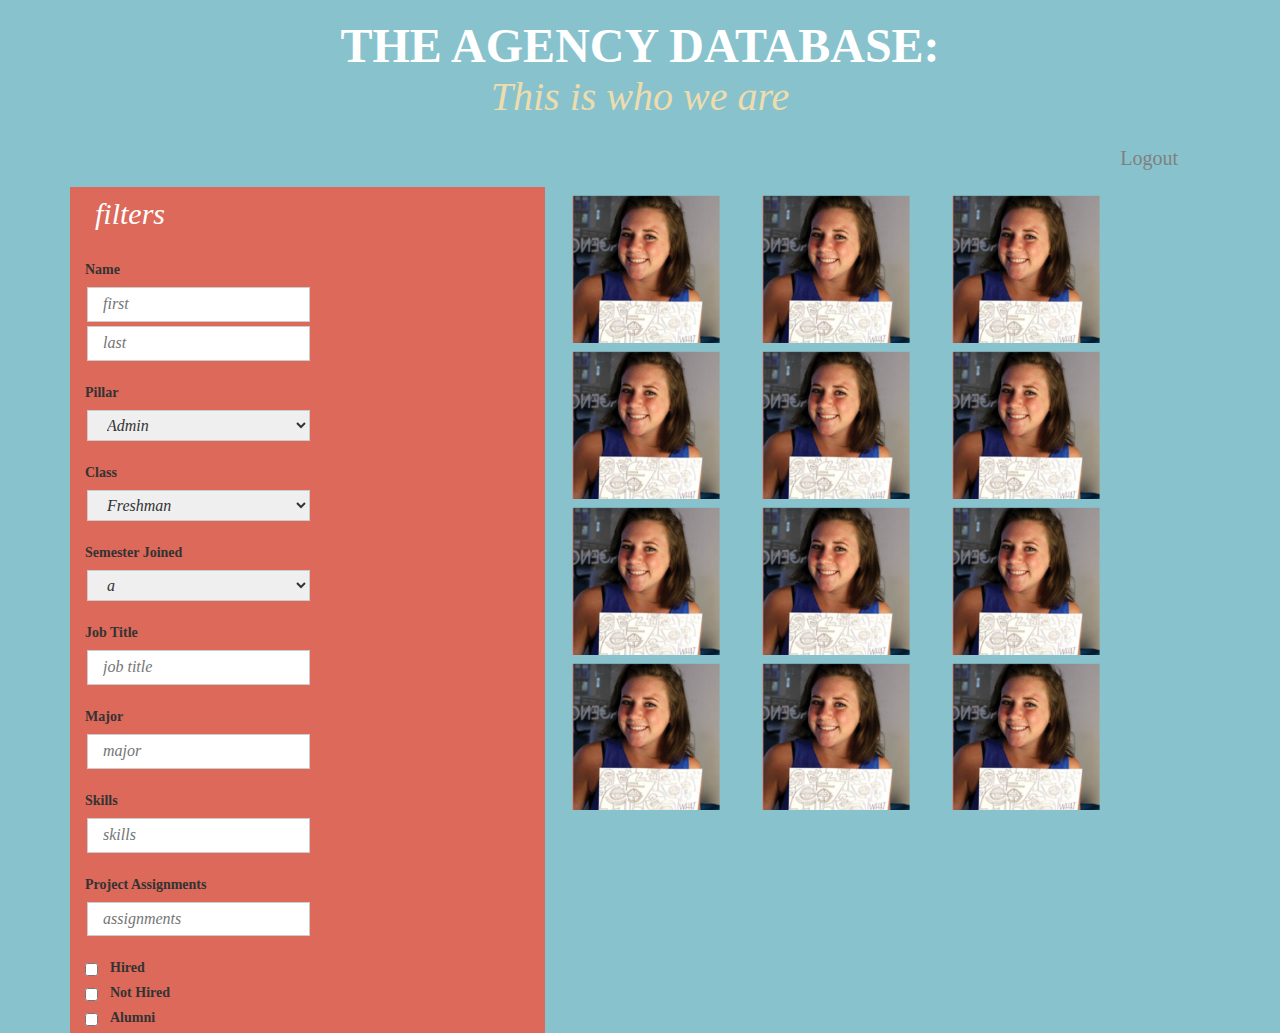
<file: index.html>
<!doctype html>
<html>
<head>
<meta charset="utf-8">
<title>The Agency</title>

	<link rel="stylesheet" href="bootstrap.css"/>
	<link rel="stylesheet" href="db-stylesheet.css"/>

</head>

<!-- <body style="background-color: #88c3cd"> -->
<div class="container">

		<h1 align="center">THE AGENCY DATABASE:</h1>
		<h2 align="center" >This is who we are</h2>
		<a href="login.html"><button class="logoutButton">Logout</button></a>


</div>



<div class="container">	</div>

<div class="container">
	<div class="col-5 col-sm-5 col-lg-5" style="background: #dc695a">


	<h3>filters</h3><br>

	<label>Name</label><input placeholder="first" class="form-control-search"><br>
	<input placeholder="last" class="form-control-search"><br><br>


	<label>Pillar</label>
	<select class="form-control-search">
		<option>Admin</option>
		<option>Catalyst</option>
		<option>Connector</option>
		<option>Creative</option>
		<option>NexGEN</option>
		<option>Strategist</option>
	</select><br><br>

	<label>Class</label>
	<select class="form-control-search">
		<option>Freshman</option>
		<option>Sophomore</option>
		<option>Junior</option>
		<option>Senior</option>
		<option>Super Senior</option>
	</select><br><br>

	<label>Semester Joined</label>
	<select class="form-control-search">
		<option>a</option>
		<option>b</option>
		<option>c</option>
		<option>d</option>
		<option>e</option>
	</select><br><br>

	<label>Job Title</label><input placeholder="job title" class="form-control-search"><br><br>
	<label>Major</label><input placeholder="major" class="form-control-search"><br><br>
	<label>Skills</label><input placeholder="skills" class="form-control-search"><br><br>
	<label>Project Assignments</label><input placeholder="assignments" class="form-control-search"><br><br>


	<input id="cb" type="checkbox" style="float: left; margin-top: 5px;>">
			<div style="margin-left: 25px;">
			    <label>Hired</label>
			</div>

	<input id="cb" type="checkbox" style="float: left; margin-top: 5px;>">
		<div style="margin-left: 25px;">
		      <label>Not Hired</label>
		</div>

	<input id="cb" type="checkbox" style="float: left; margin-top: 5px;>">
			<div style="margin-left: 25px;">
			    <label>Alumni</label>
			</div>


	</div>


	<div class="col-sm-2">
			<a href="show.html">	<img src="Assets/placeholder.PNG" class="headshot-search"/> </a>
			<img src="Assets/placeholder.PNG" class="headshot-search"/>
			<img src="Assets/placeholder.PNG" class="headshot-search"/>
			<img src="Assets/placeholder.PNG" class="headshot-search"/>
	</div>

	<div class="col-sm-2">
			<a href="show.html">	<img src="Assets/placeholder.PNG" class="headshot-search"/> </a>
			<img src="Assets/placeholder.PNG" class="headshot-search"/>
			<img src="Assets/placeholder.PNG" class="headshot-search"/>
			<img src="Assets/placeholder.PNG" class="headshot-search"/>
	</div>

	<div class="col-sm-2">
			<a href="show.html">	<img src="Assets/placeholder.PNG" class="headshot-search"/> </a>
			<img src="Assets/placeholder.PNG" class="headshot-search"/>
			<img src="Assets/placeholder.PNG" class="headshot-search"/>
			<img src="Assets/placeholder.PNG" class="headshot-search"/>
	</div>


	</div>




</body>



</html>
</file>
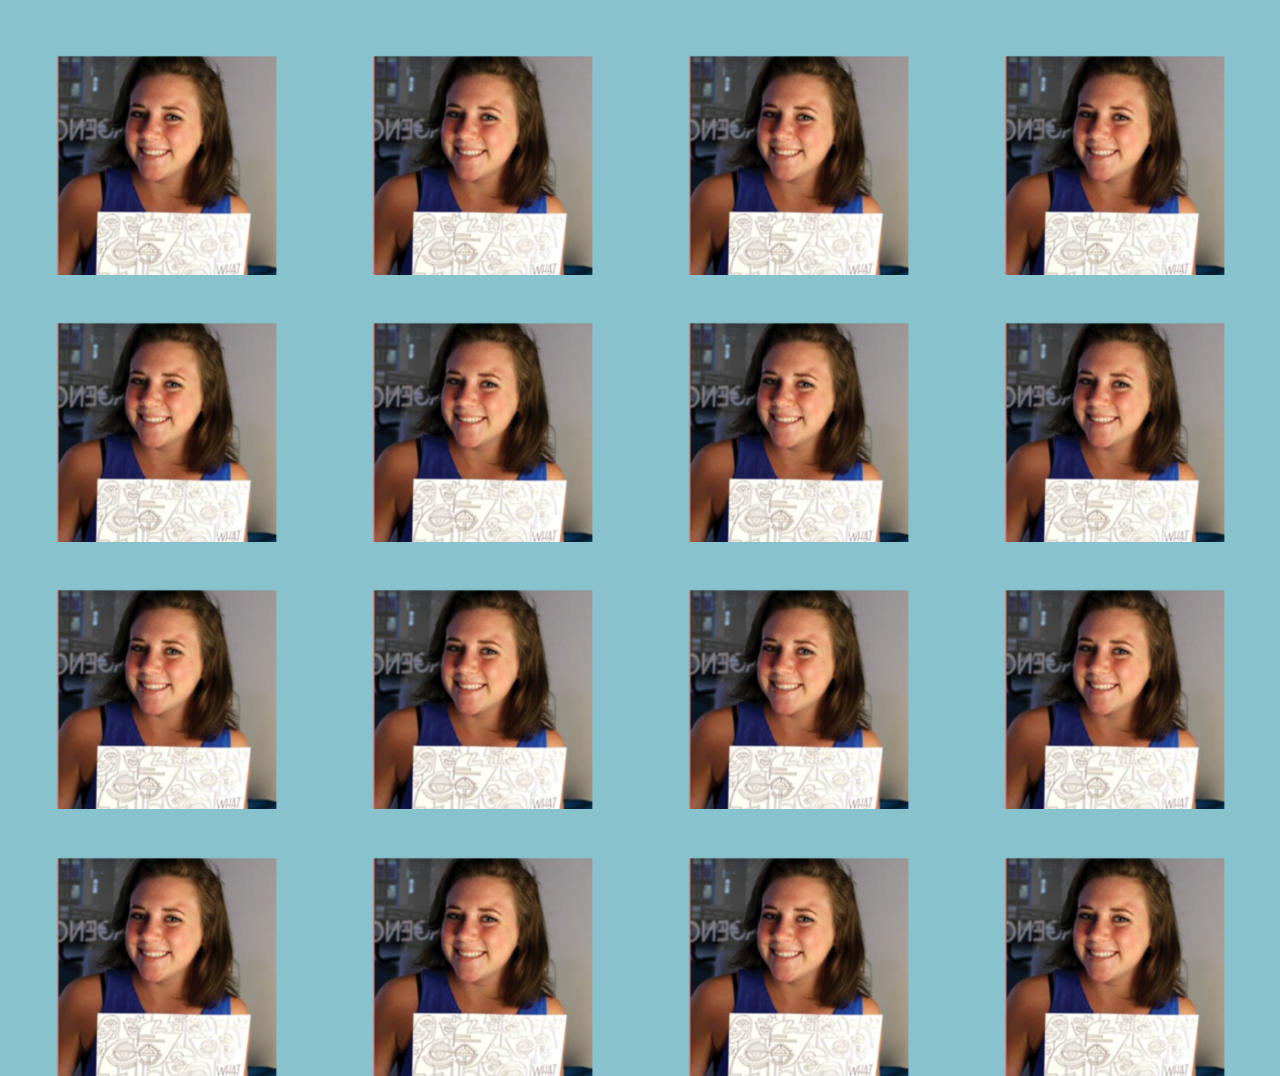
<file: images.html>
<!doctype html>
<html>
<head>
<meta charset="utf-8">
<title>Untitled Document</title>
<link rel="stylesheet"
	type = "text/css"
	href = "db-stylesheet.css"/>
</head>

</html>

<div class="column1">
	<img src="Assets/placeholder.PNG" class="headshot"/>
	<img src="Assets/placeholder.PNG" class="headshot"/>
	<img src="Assets/placeholder.PNG" class="headshot"/>
	<img src="Assets/placeholder.PNG" class="headshot"/>
</div>

<div class="column2">
	<img src="Assets/placeholder.PNG" class="headshot"/>
	<img src="Assets/placeholder.PNG" class="headshot"/>
	<img src="Assets/placeholder.PNG" class="headshot"/>
	<img src="Assets/placeholder.PNG" class="headshot"/>
</div>

<div class="column3">
	<img src="Assets/placeholder.PNG" class="headshot"/>
	<img src="Assets/placeholder.PNG" class="headshot"/>
	<img src="Assets/placeholder.PNG" class="headshot"/>
	<img src="Assets/placeholder.PNG" class="headshot"/>
</div>


<div class="column4">
	<img src="Assets/placeholder.PNG" class="headshot"/>
	<img src="Assets/placeholder.PNG" class="headshot"/>
	<img src="Assets/placeholder.PNG" class="headshot"/>
	<img src="Assets/placeholder.PNG" class="headshot"/>
	
</div>
</file>
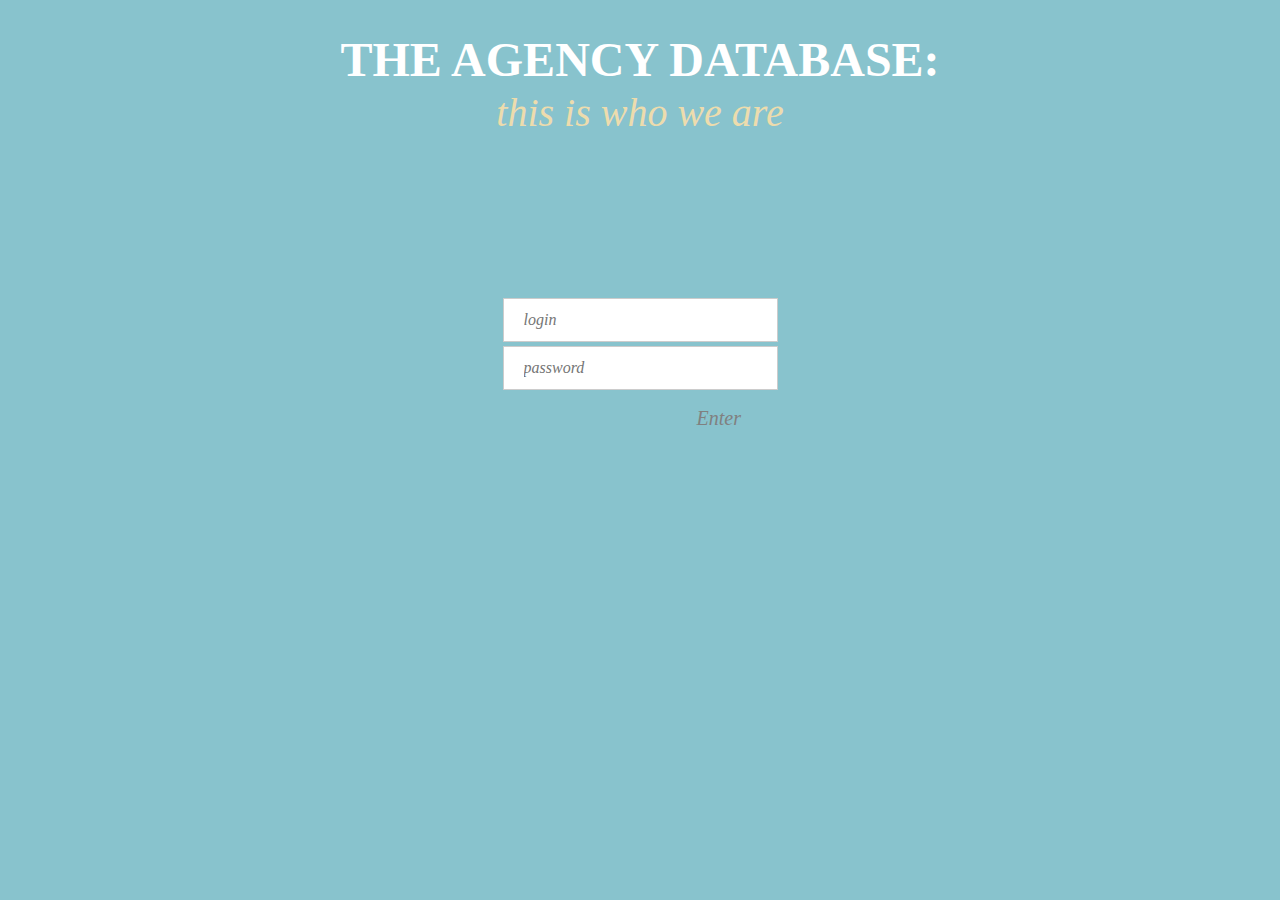
<file: login.html>
<!doctype html>
<html>
<head>
<meta charset="utf-8">
<title>The Agency</title>


<link rel="stylesheet"
	type="text/css"
	href="db-stylesheet.css"/>

</head>

<body>

<h1>THE AGENCY DATABASE:</h1>
<h2>this is who we are</h2>

<div class="login">

	<input class="form-control-login" placeholder="login"/><br>
	<input class="form-control-login" placeholder="password"/>

	<div>	<a href="index.html"><button class="enterButton">Enter</button></a></div>


</div>








</body>
</html>
</file>
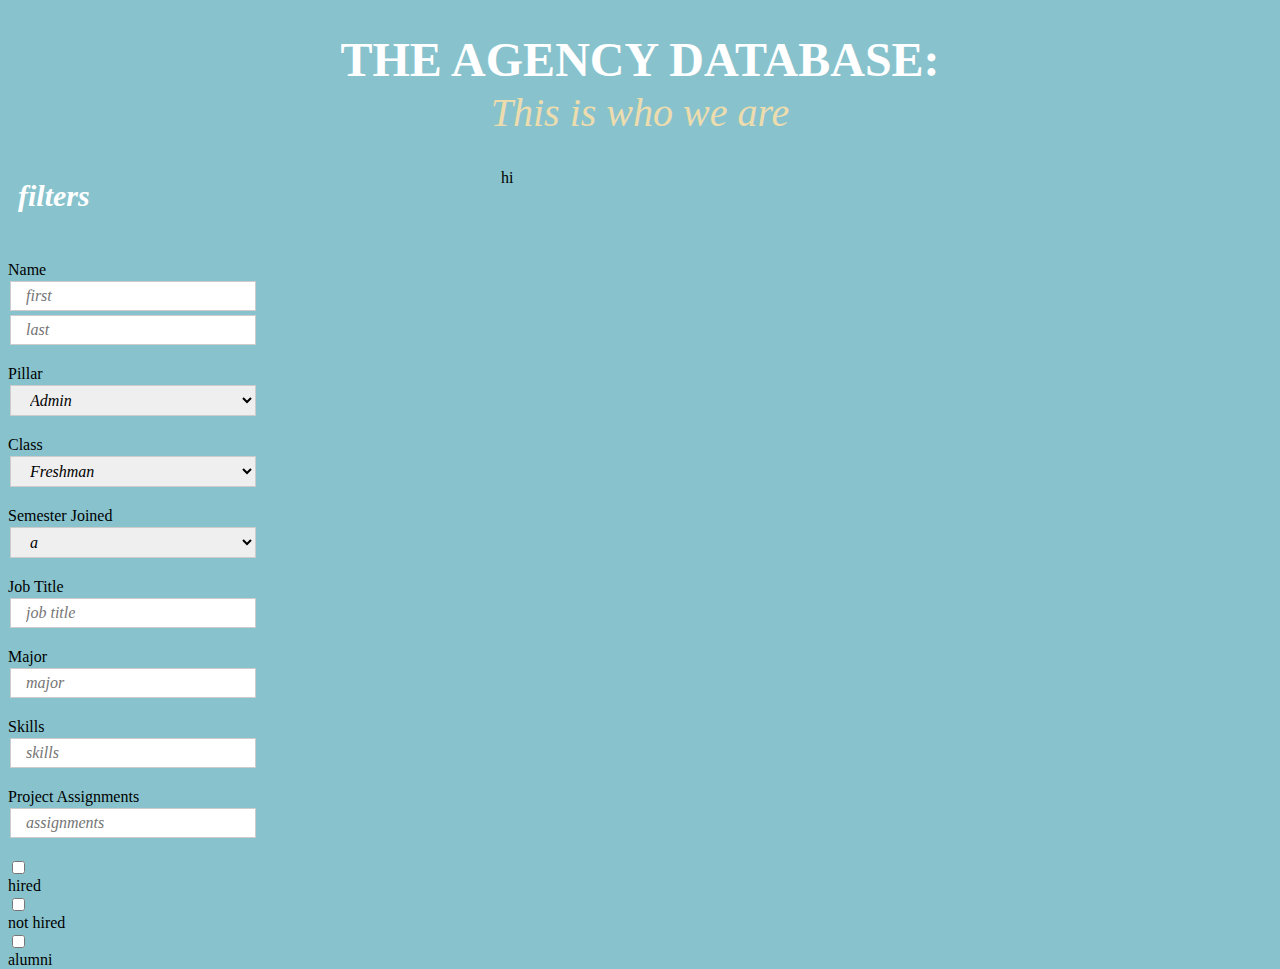
<file: search.html>
<!doctype html>
<html>
<head>
<meta charset="utf-8">
<title>Untitled Document</title>
<link rel="stylesheet"
	type = "text/css"
	href = "db-stylesheet.css"/>
</head>

<body>
<h1 align="center">THE AGENCY DATABASE:</h1>
<h2 align="center" >This is who we are</h2>


<div class="leftHalf">
	<h3>filters</h3><br>
	
	<label>Name</label><input placeholder="first" class="form-control-search"><br>
	<input placeholder="last" class="form-control-search"><br><br>
	
	
	<label>Pillar</label>
	<select class="form-control-search">
		<option>Admin</option>
		<option>Catalyst</option>
		<option>Connector</option>
		<option>Creative</option>
		<option>NexGEN</option>
		<option>Strategist</option>
	</select><br><br>
	
	<label>Class</label>
	<select class="form-control-search">
		<option>Freshman</option>
		<option>Sophomore</option>
		<option>Junior</option>
		<option>Senior</option>
		<option>Super Senior</option>
	</select><br><br>
	
	<label>Semester Joined</label>
	<select class="form-control-search">
		<option>a</option>
		<option>b</option>
		<option>c</option>
		<option>d</option>
		<option>e</option>
	</select><br><br>
	
	<label>Job Title</label><input placeholder="job title" class="form-control-search"><br><br>
	<label>Major</label><input placeholder="major" class="form-control-search"><br><br>
	<label>Skills</label><input placeholder="skills" class="form-control-search"><br><br>
	<label>Project Assignments</label><input placeholder="assignments" class="form-control-search"><br><br>
	
	<input type="checkbox">hired
	<input type="checkbox">not hired
	<input type="checkbox">alumni<br>
	
	</div>
	
	


<div class="rightHalf">
	hi
</div>
</body>



</html>
</file>
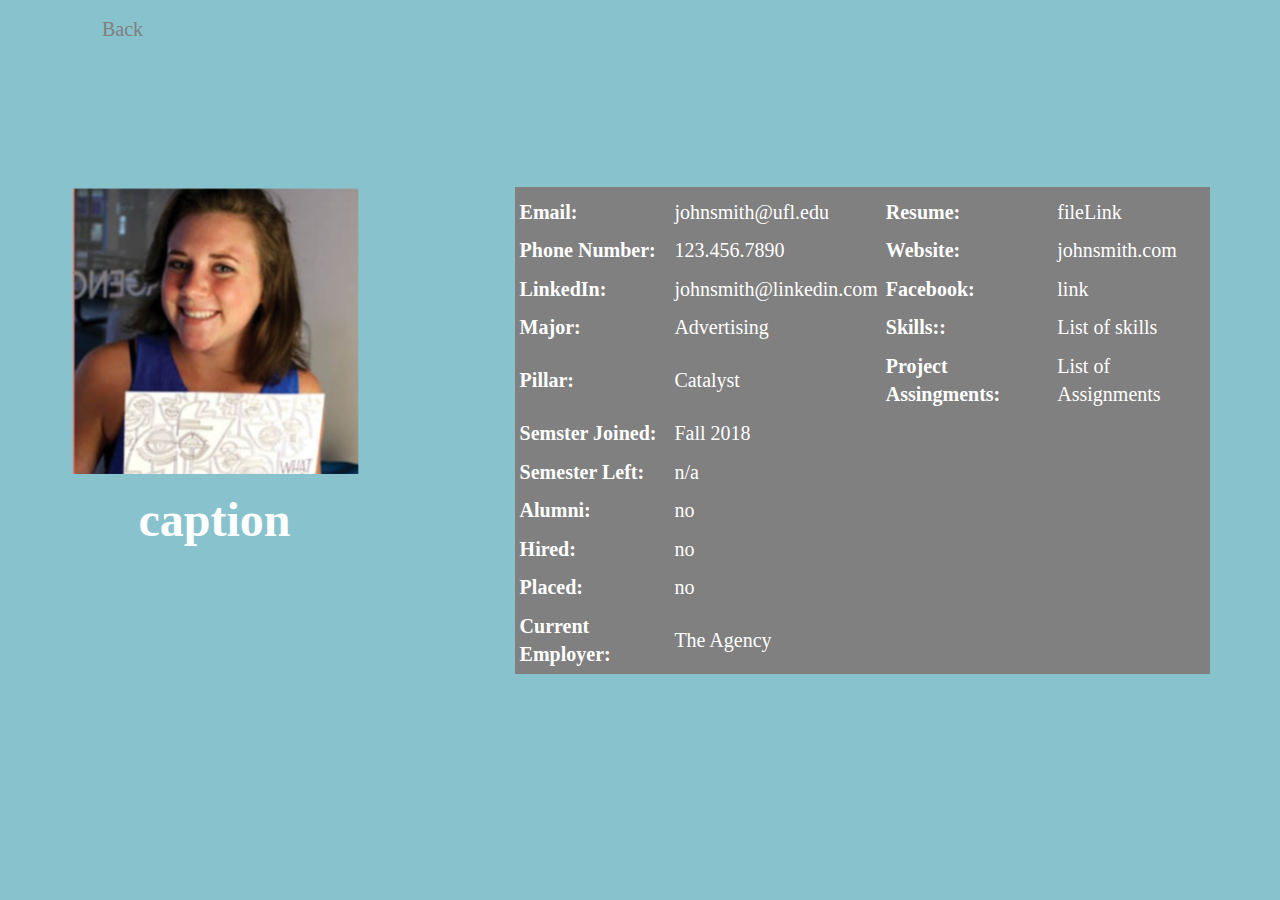
<file: show.html>
<!doctype html>
<html>
<head>
<meta charset="utf-8">
<title>Untitled Document</title>

<link rel="stylesheet" href="bootstrap.css"/>
<link rel="stylesheet" href="db-stylesheet.css"/>

</head>

<body>

	<div class="container">	<a href="index.html"><button class="backButton">Back</button></a></div>


	<!-- <div class="detailsBox">

		<div class = "leftColumn">
			Email: johnsmith@ufl.edu<br>
			Phone Number: 123.456.7890<br>
			LinkedIn: jonsmith....<br>
			Major: ....<br>
			Pillar: ....<br>
			Semster Joined: ...<br>
			Semester Left: .... <br>
			Alum: .... <br>
			Hired://// <br>
			Placed...... <br>
			Current Employer: ......
		</div>
		<div class = "container">
			Email: johnsmith@ufl.edu<br>
			Phone Number: 123.456.7890<br>
			LinkedIn: jonsmith....<br>
			Major: ....<br>
			Pillar: ....<br>
			Semster Joined: ...<br>
			Semester Left: .... <br>
			Alum: .... <br>
			Hired://// <br>
			Placed...... <br>
			Current Employer: ......
		</div>

		<div class="rightColumn">
			Resume<br>
			Website<br>
			Facebook<br>
			<br><br>
			Skills:....<br>.....<br>...
			Project Assingments<br>....<br>....
		</div>


	</div> -->
<!-- <div class="rightHalf-show">
	<div class="container">
		<div class="col-8 col-sm-8 col-lg-6" style="background: gray">
			<div class = "leftColumn">
				Email: johnsmith@ufl.edu<br>
				Phone Number: 123.456.7890<br>
				LinkedIn: jonsmith....<br>
				Major: ....<br>
				Pillar: ....<br>
				Semster Joined: ...<br>
				Semester Left: .... <br>
				Alum: .... <br>
				Hired://// <br>
				Placed...... <br>
				Current Employer: ......
			</div>

			<div class="rightColumn">
				Resume<br>
				Website<br>
				Facebook<br>
				<br><br>
				Skills:....<br>.....<br>...
				Project Assingments<br>....<br>....
			</div>
		</div>
	</div>
</div> -->

<div class="container showInfo">

<div class="leftHalf">
	<img src="Assets/placeholder.PNG" class="headshot-show" />
	<h1 style="width: 65%">caption</h1>
</div>


<div class="rightHalf">
	<table class="showTable" style="float:left">

			<td>
				<tr>
					<th>
						Email:
					</th>
					<td>
						johnsmith@ufl.edu
					</td>
					<th>
						Resume:
					</th>
					<td>
						fileLink
					</td>
				</tr>

				<tr>
					<th>
						Phone Number:
					</th>
					<td>
						123.456.7890
					</td>
					<th>
						Website:
					</th>
					<td>
						johnsmith.com
					</td>
				</tr>

				<tr>
					<th>
						LinkedIn:
					</th>
					<td>
						johnsmith@linkedin.com
					</td>
					<th>
						Facebook:
					</th>
					<td>
						link
					</td>
				</tr>

				<tr>
					<th>
						Major:
					</th>
					<td>
						Advertising
					</td>
					<th>
						Skills::
					</th>
					<td>
						List of skills
					</td>
				</tr>

				<tr>
					<th>
						Pillar:
					</th>
					<td>
						Catalyst
					</td>
					<th>
						Project Assingments:
					</th>
					<td>
						List of Assignments
					</td>
				</tr>

				<tr>
					<th>
						Semster Joined:
					</th>
					<td>
						Fall 2018
					</td>
				</tr>

				<tr>
					<th>
						Semester Left:
					</th>
					<td>
						n/a
					</td>
				</tr>

				<tr>
					<th>
						Alumni:
					</th>
					<td>
						no
					</td>
				</tr>

				<tr>
					<th>
						Hired:
					</th>
					<td>
						no
					</td>
				</tr>

				<tr>
					<th>
						Placed:
					</th>
					<td>
						no
					</td>
				</tr>

				<tr>
					<th>
						Current Employer:
					</th>
					<td>
						The Agency
					</td>
				</tr>





			</td>
		</table>





</div>



</div>





</body>

</html>
</file>
<file: db-stylesheet.css>
@charset "utf-8";
/* CSS Document */

body{
	background-color: #88c3cd;
}

h1{
	color: white;
	text-align: center;
	font-family: "Myriad Pro";
	font-weight: bold;
	font-size: 48px;
	margin-bottom: 2px;
}

h2{

	color:  #eddcad;
	text-align: center;
	font-family: "Myriad Pro";
	font-size: 40px;
	font-style: italic;
	font-weight: normal;
	margin-top: 2px;
	/*width: 50%;*/
}

h3{
	color:  white;
	font-family: "Myriad Pro Light";
	font-size: 30px;
	font-style: italic;
	margin-top: 10px;
	margin-left: 10px;
}

label{
	font-family: "Myriad Pro";
}

input, label, select{
	display: block;
}


/****************************login.html*******************************/

.login{
	text-align: center;
	width: 50%;
	padding-left: 25%;
	padding-right: 25%;
	padding-top: 10%;
	/*padding-bottom: 25%;*/

}

.form-control-login{
/*	width: 30%;*/
	width: 275px;
    padding: 12px 20px;
    margin: 2px ;
    display: inline-block;
    border: 1px solid #ccc;
    box-sizing: border-box;
	font-family: "Myriad Pro Light";
	font-size: 16px;
	font-style: italic;
}


.enterButton{
	background-color: transparent;
	color: gray;
	text-align: center;
	display: inline-block;
	/*text-decoration: underline;*/
	padding: 15px 32px;
	border: none;
	font-size: 20px;
	font-family: "Myriad Pro Light";
	font-style: italic;
	padding-left: 30%;
	transition-duration: .4s;

}

.enterButton:hover{
	color: white;
	text-decoration: underline;
}


/***************************index.html**********************************/

.logoutButton{
	background-color: transparent;
	color: gray;
	text-align: center;
	display: inline-block;
	padding: 15px 32px;
	border: none;
	font-size: 20px;
	font-family: "Myriad Pro Light";
	font-style: italic: 30%;
	transition-duration: .4s;
	float: right;

}

.logoutButton:hover{
	color: white;
	text-decoration: underline;
}

.form-control-search{
/*	width: 30%;*/
	width: 50%;
    padding: 5px 15px;
    margin: 2px ;
    display: inline-block;
    border: 1px solid #ccc;
    box-sizing: border-box;
	font-family: "Myriad Pro Light";
	font-size: 16px;
	font-style: italic;

}

.headshot-search{
	width: 100%;
	height: 100%;
	/*float: left;*/
	padding-top: 5%;
	/*padding-bottom: 10%;*/
	padding-left: 7%;g

}

/*******************************show.html*********************************/

td{
	padding: 3px;
	color: white;
	font-size: 20px;
	font-family: "Myriad Pro Light";

}
th {
	padding: 5px;
	color: white;
	font-size: 20px;
	font-family: "Myriad Pro Light";
}
table {
	width: 100%;
}
.infoLabel{
	font-weight: bold;
	padding: 3px;
	color: white;
	font-size: 20px;
	font-family: "Myriad Pro Light";
}

.backButton{
	background-color: transparent;
	color: gray;
	text-align: center;
	display: inline-block;
	/*text-decoration: underline;*/
	padding: 15px 32px;
	border: none;
	font-size: 20px;
	font-family: "Myriad Pro Light";
	font-style: italic: 30%;
	transition-duration: .4s;
	float: left;

}

.backButton:hover{
	color: white;
	text-decoration: underline;
}


.showTable{
	background: gray;
	/*margin-left: auto;*/
	margin-right: 0px
	color: white;
}

.headshot-show{
	width: 65%;
	height: 65%;
}

.leftHalf{
	width: 39%;
	float: left;

}

.rightHalf{
	width: 61%;
	float: right;
}


.showInfo{
	padding-top: 10%;
}

/***************************images.html*****************************/


.column1{
	width: 25%;
	float: left;

}

.column2{

	width: 25%;
	float: left;

}

.column3{

	width: 25%;
	float: left;
}

.column4{
	width: 25%;
	float: right;
}








/********figure it out!!!****************/

.detailsBox{
	width: 60%;
	float: right;
	background: gray;
/*	height: 200px;*/
	display: inline-block;
/*	border: 1px solid #ccc;*/
	box-sizing: border-box;
	font-family: "Myriad Pro Light";
	font-size: 36px;
	font-style: italic;
	margin-top: 10%;
	margin-right: 5%;


}

.rightHalf-show{
	width: 50%;
	float: right;
	padding-top: 10%;
}

.leftHalf-show{
	width: 50%;
	float: left;
	/*padding-top: 10%;*/
}




/*Show page design*/

.headshot{
	width: 70%;
	height: 70%;
	float: left;
	padding-top: 15%;
	/*padding-bottom: 10%;*/
	padding-left: 15%;
}


.caption{
	float: left;
	padding-top: 60%;
}

.picAndCap{
	width: 30%;
	float: left;;
	padding-top: 10%;
/*	padding-left: %;*/
}

.leftColumn{
	float:left;
	width:50%;
}
.rightColumn{
	float:right;
	width: 50%
}






.align{
	margin: auto;
    display: block;
}
</file>
